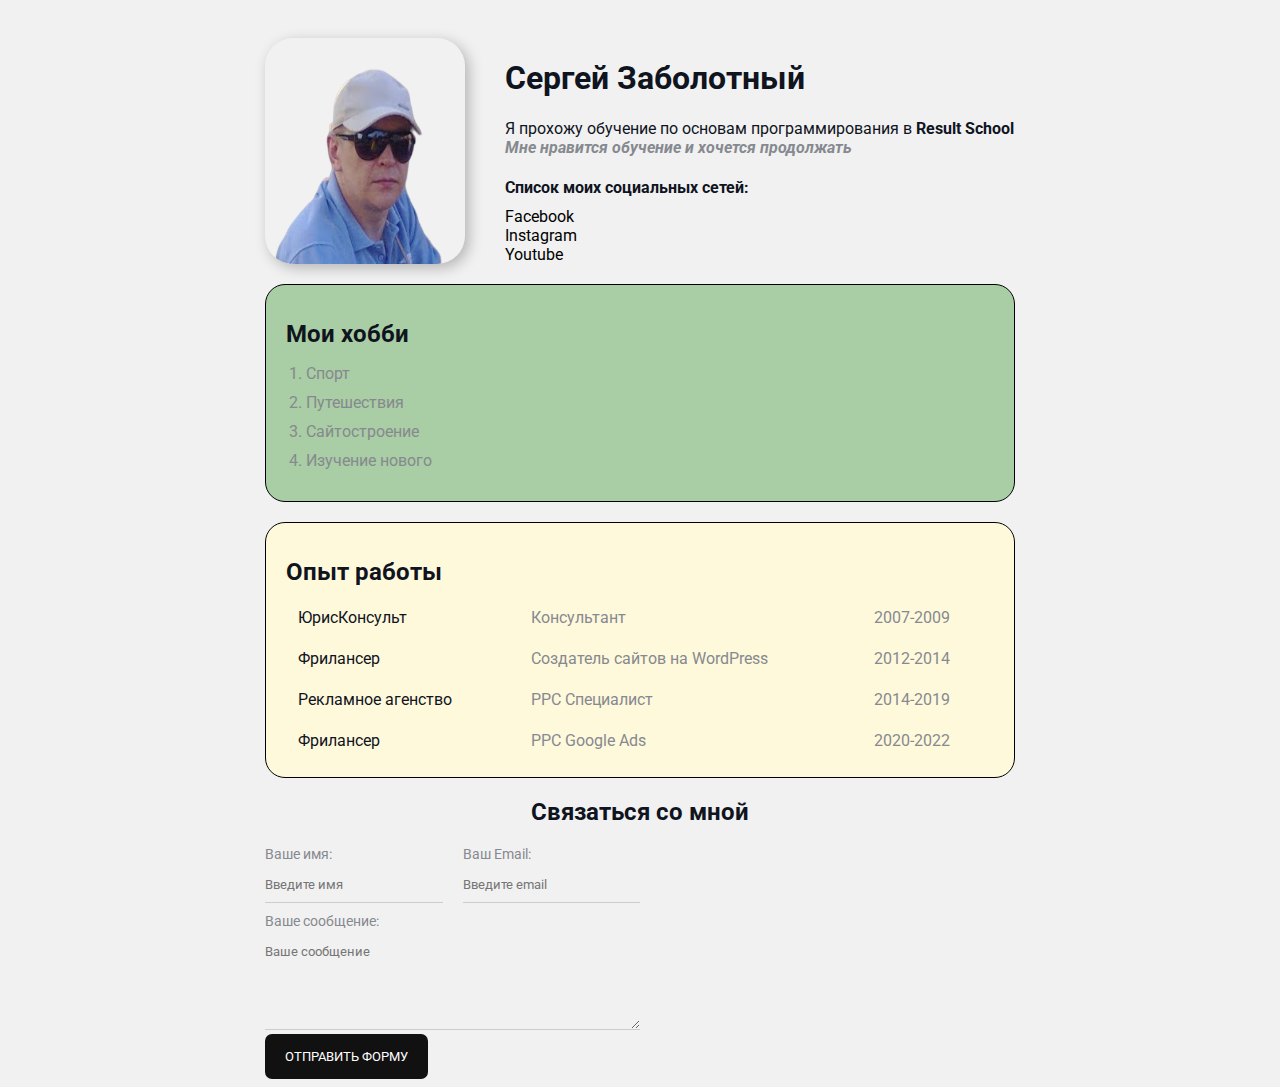
<file: index.html>
<!DOCTYPE html>
<html lang="en">
  <head>
    <meta charset="UTF-8" />
    <meta http-equiv="X-UA-Compatible" content="IE=edge" />
    <meta name="viewport" content="width=device-width, initial-scale=1.0" />
    <meta name="keywords" content="sergej, resume, cv" />
    <meta name="description" content="Это сайт - резюме Сергея Заболотного" />
    <link rel="stylesheet" href="styles.css">
    <title>Sergey Resume</title>
  </head>
  <body>
    <div class="container">
      <div class="info">
        <img src="avatar.png" alt="Сергей Заболотный" class="avatar" />
        <div class="info_text">
          <h1>Сергей Заболотный</h1>
            Я прохожу обучение по основам программирования в
            <strong>Result School</strong>
          </p>
          <p>Мне нравится обучение и хочется продолжать</p>
          <h4>Список моих социальных сетей:</h4>
          <a href="https://www.facebook.com/" target="_blank">Facebook</a>
          <br />
          <a href="https://www.instagram.com/" target="_blank">Instagram</a>
          <br />
          <a href="https://www.youtube.com/" target="_blank">Youtube</a>
        </div>
      </div>
      
      <div class="card bg-green">
        <h2>Мои хобби</h2>
        <ol class="list">
          <li>Спорт</li>
          <li>Путешествия</li>
          <li>Сайтостроение</li>
          <li>Изучение нового</li>
        </ol>
      </div>
      
      <div class="card bg-yellow">
        <h2>Опыт работы</h2>
        
        <table class="table">
          <!--<thead>
            <tr>
              <th>Название</th>
              <th>Должность</th>
              <th>Годы</th>
            </tr>
          </thead>-->
          <tbody>
            <tr>
              <td>ЮрисКонсульт</td>
              <td>Консультант</td>
              <td>2007-2009</td>
            </tr>
            <tr>
              <td>Фрилансер</td>
              <td>Создатель сайтов на WordPress</td>
              <td>2012-2014</td>
            </tr>
            <tr>
              <td>Рекламное агенство</td>
              <td>РРС Специалист</td>
              <td>2014-2019</td>
            </tr>
            <tr>
              <td>Фрилансер</td>
              <td>РРС Google Ads</td>
              <td>2020-2022</td>
            </tr>
          </tbody>
        </table>
      </div>
      
      <form action="/" class="form">
        <h2>Связаться со мной</h2>

        <div class="form-row">
        
          <div class="form-group">
            <label for="text">Ваше имя:</label>
            <input type="text" id="text" placeholder="Введите имя" />
          </div>

          <div class="form-group">
            <label for="email">Ваш Email:</label>
            <input type="email" id="email" placeholder="Введите email"/>
          </div>  
        
        </div>
        
        <div class="form-group">
          <label for="message" placeholder="Ваше сообщение">Ваше сообщение:</label>

          <textarea id="message" cols="25" rows="5" placeholder="Ваше сообщение"></textarea>
        </div> 

            <input class="btn" type="submit" value="ОТПРАВИТЬ ФОРМУ" />
        </div>
      </form>
    </body>
</html>
</file>
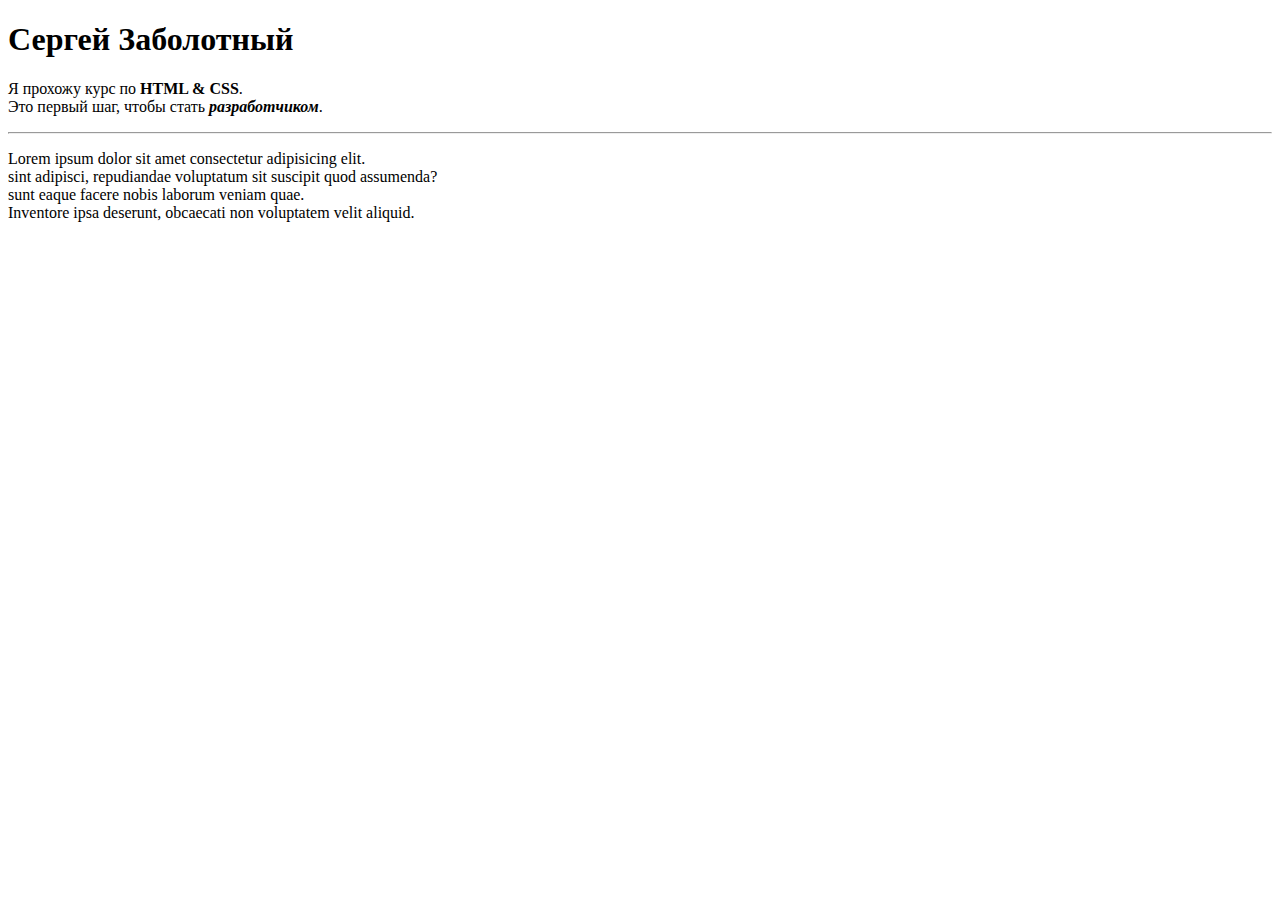
<file: 01_text.html>
<!DOCTYPE html>
<html lang="en">
  <head>
    <meta charset="UTF-8" />
    <meta http-equiv="X-UA-Compatible" content="IE=edge" />
    <meta name="viewport" content="width=device-width, initial-scale=1.0" />
    <meta name="keywords" content="sergej, resume, cv" />
    <meta name="description" content="Это сайт - резюме Сергея Заболотного" />
    <title>Sergej Resume</title>
  </head>
  <body>
    <h1>Сергей Заболотный</h1>
    <p>
      Я прохожу курс по <strong>HTML & CSS</strong>.
      <br />
      Это первый шаг, чтобы стать <strong><em>разработчиком</em></strong
      >.
    </p>
    <hr />
    <p>
      Lorem ipsum dolor sit amet consectetur adipisicing elit.
      <br />sint adipisci, repudiandae voluptatum sit suscipit quod assumenda?
      <br />sunt eaque facere nobis laborum veniam quae. <br />Inventore ipsa
      deserunt, obcaecati non voluptatem velit aliquid.
    </p>
  </body>
</html>
</file>
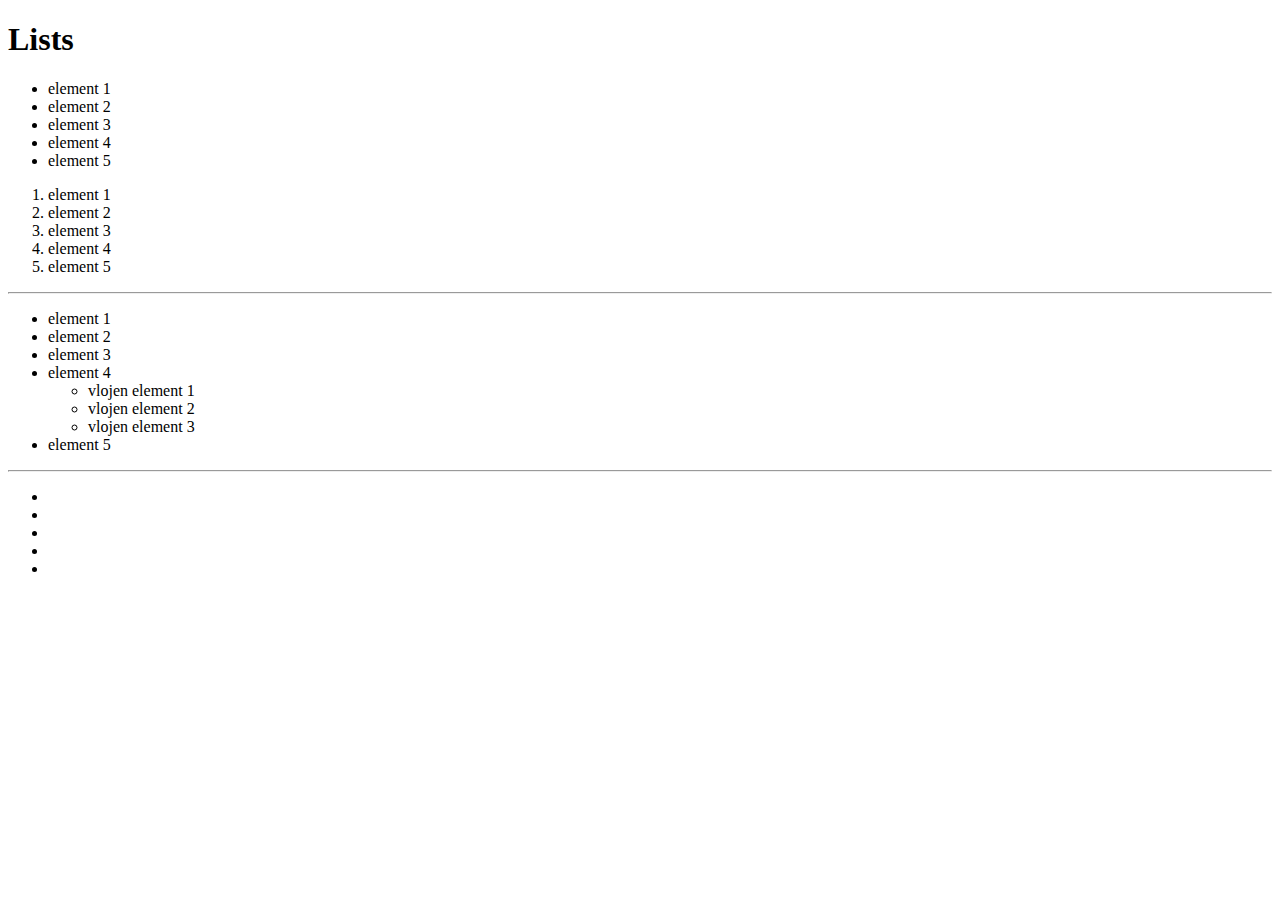
<file: 03_lists.html>
<!DOCTYPE html>
<html lang="en">
  <head>
    <meta charset="UTF-8" />
    <meta http-equiv="X-UA-Compatible" content="IE=edge" />
    <meta name="viewport" content="width=device-width, initial-scale=1.0" />
    <title>Lists</title>
  </head>
  <body>
    <h1>Lists</h1>
    <ul>
      <li>element 1</li>
      <li>element 2</li>
      <li>element 3</li>
      <li>element 4</li>
      <li>element 5</li>
    </ul>
    <ol>
      <li>element 1</li>
      <li>element 2</li>
      <li>element 3</li>
      <li>element 4</li>
      <li>element 5</li>
    </ol>
    <hr />
    <ul>
      <li>element 1</li>
      <li>element 2</li>
      <li>element 3</li>
      <li>
        element 4
        <ul>
          <li>vlojen element 1</li>
          <li>vlojen element 2</li>
          <li>vlojen element 3</li>
        </ul>
      </li>
      <li>element 5</li>
    </ul>
    <hr />
    <ul>
      <li></li>
      <li></li>
      <li></li>
      <li></li>
      <li></li>
    </ul>
  </body>
</html>
</file>
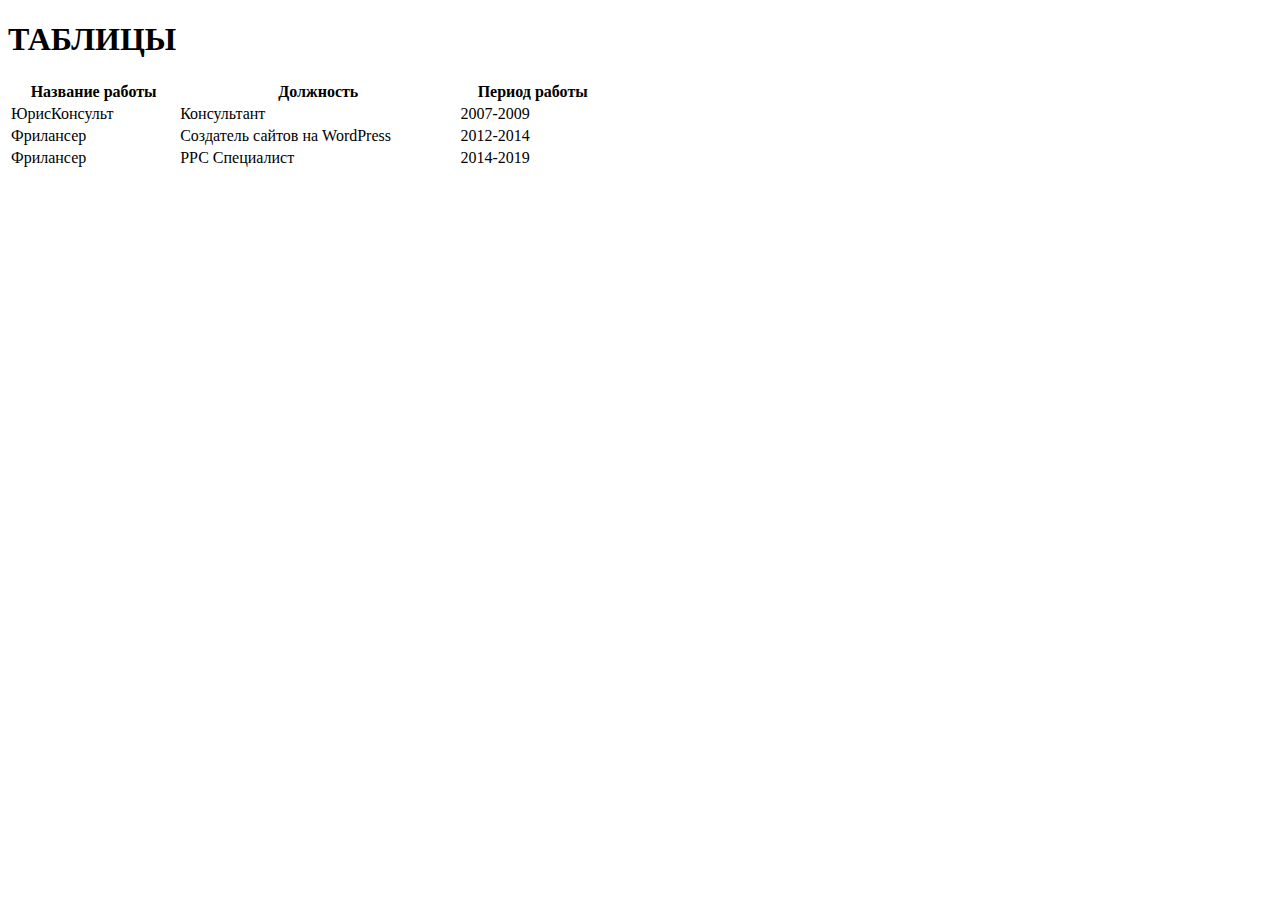
<file: 04_table.html>
<!DOCTYPE html>
<html lang="en">
  <head>
    <meta charset="UTF-8" />
    <meta http-equiv="X-UA-Compatible" content="IE=edge" />
    <meta name="viewport" content="width=device-width, initial-scale=1.0" />
    <title>ТАБЛИЦЫ</title>
  </head>
  <body>
    <h1>ТАБЛИЦЫ</h1>
    <table width="600">
      <thead>
        <tr>
          <th>Название работы</th>
          <th>Должность</th>
          <th>Период работы</th>
        </tr>
      </thead>
      <tbody>
        <tr>
          <td>ЮрисКонсульт</td>
          <td>Консультант</td>
          <td>2007-2009</td>
        </tr>
        <tr>
          <td>Фрилансер</td>
          <td>Создатель сайтов на WordPress</td>
          <td>2012-2014</td>
        </tr>
        <tr>
          <td>Фрилансер</td>
          <td>РРС Специалист</td>
          <td>2014-2019</td>
        </tr>
      </tbody>
    </table>
  </body>
</html>
</file>
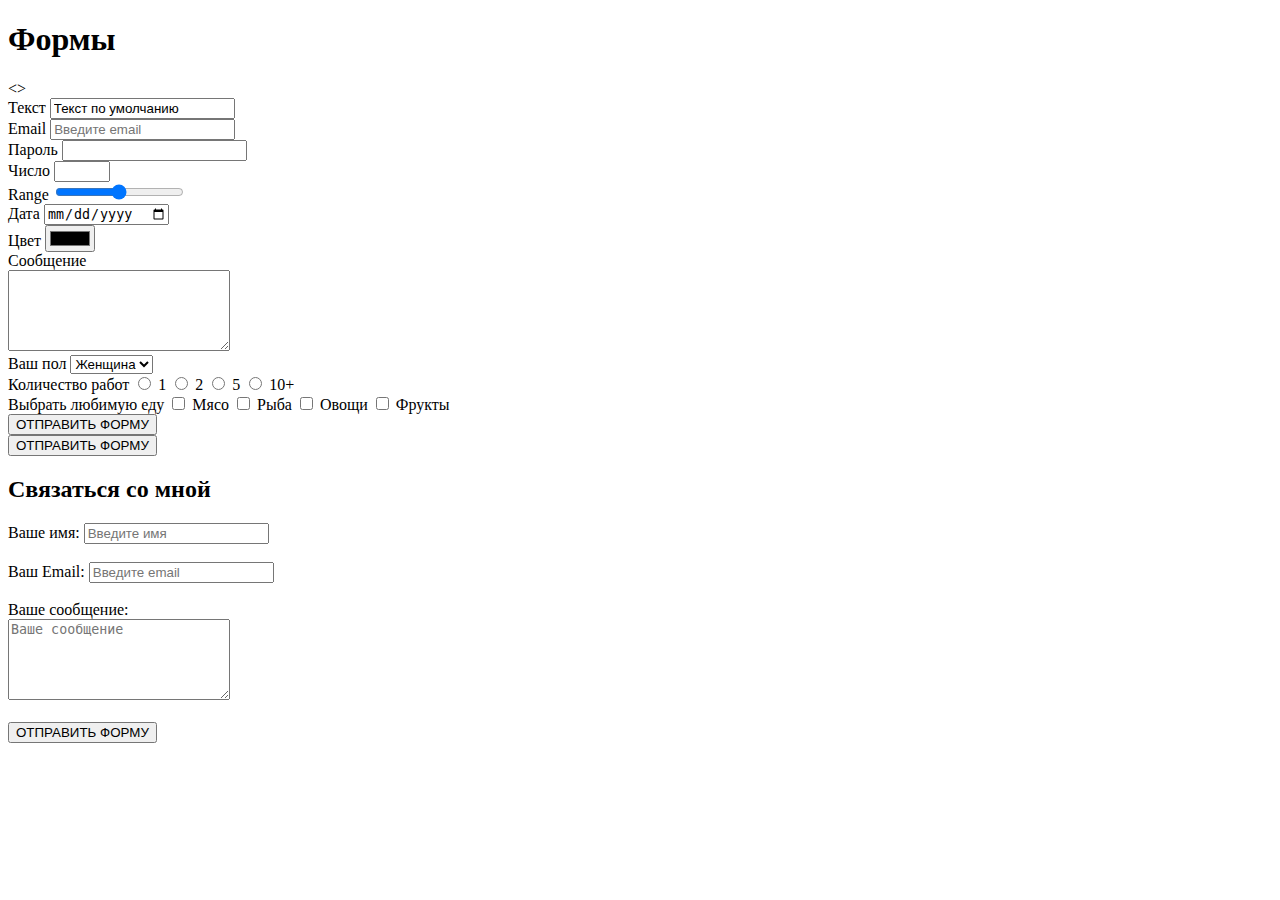
<file: 05_form.html>
<!DOCTYPE html>
<html lang="en">
  <head>
    <meta charset="UTF-8" />
    <meta http-equiv="X-UA-Compatible" content="IE=edge" />
    <meta name="viewport" content="width=device-width, initial-scale=1.0" />
    <title>Формы</title>
  </head>
  <body>
    <h1>Формы</h1>
    <>
      <div>
        <label for="text">Текст</label>
        <input type="text" id="text" value="Текст по умолчанию" readonly/>
      </div>
      <div>
        <label for="email">Email</label>
        <input type="email" id="email" placeholder="Введите email"/>
      </div>
      <div>
        <label for="password">Пароль</label>
        <input type="password" id="password" />
      </div>
      <div>
        <label for="number">Число</label>
        <input type="number" id="number" min="0" max="77" />
      </div>
      <div>
        <label for="range">Range</label>
        <input type="range" id="range" min="0" max="10" step="1" />
      </div>
      <div>
      <label for="date">Дата</label>
      <input type="date" id="date" />
      </div>
      <div>
        <label for="color">Цвет</label>
        <input type="color" id="color" />
      </div>
      <div>
      <label for="message">Сообщение</label>
      <br>
      <textarea id="message" cols="25" rows="5"></textarea>
      </div>
      <div>
        <label for="sex">Ваш пол</label>
        <select id="sex">
            <option value="male">Мужчина</option>
            <option value="female" selected>Женщина</option>
            <option value="other">Другое</option>
        </select>
      </div>
      <div>
        <label>Количество работ</label>
        <input type="radio" name="work"> 1
        <input type="radio" name="work"> 2
        <input type="radio" name="work"> 5
        <input type="radio" name="work"> 10+
      </div>
      <div>
        <label>Выбрать любимую еду</label>
        <input type="checkbox" name="food"> Мясо
        <input type="checkbox" name="food"> Рыба
        <input type="checkbox" name="food"> Овощи
        <input type="checkbox" name="food"> Фрукты
      </div>
      <input type="submit" value="ОТПРАВИТЬ ФОРМУ"/>
      <!--<input type="submit" value="ОТПРАВИТЬ ФОРМУ"/>-->
      <br>
      <button type="submit">ОТПРАВИТЬ ФОРМУ</button>
<h2>Связаться со мной</h2>
      <div>
        <label for="text">Ваше имя:</label>
        <input type="text" id="text" placeholder="Введите имя" />
      </div>
      <br>
      <div>
        <label for="email">Ваш Email:</label>
        <input type="email" id="email" placeholder="Введите email"/>
      </div>  
        <br>
        <div>
         <label for="message" placeholder="Ваше сообщение">Ваше сообщение:</label>
         <br>
         <textarea id="message" cols="25" rows="5" placeholder="Ваше сообщение"></textarea>
        </div> 
          <br>
          <input type="submit" value="ОТПРАВИТЬ ФОРМУ" />
      </div>
      

    </div>
    </form>
  </body>
</html>
</file>
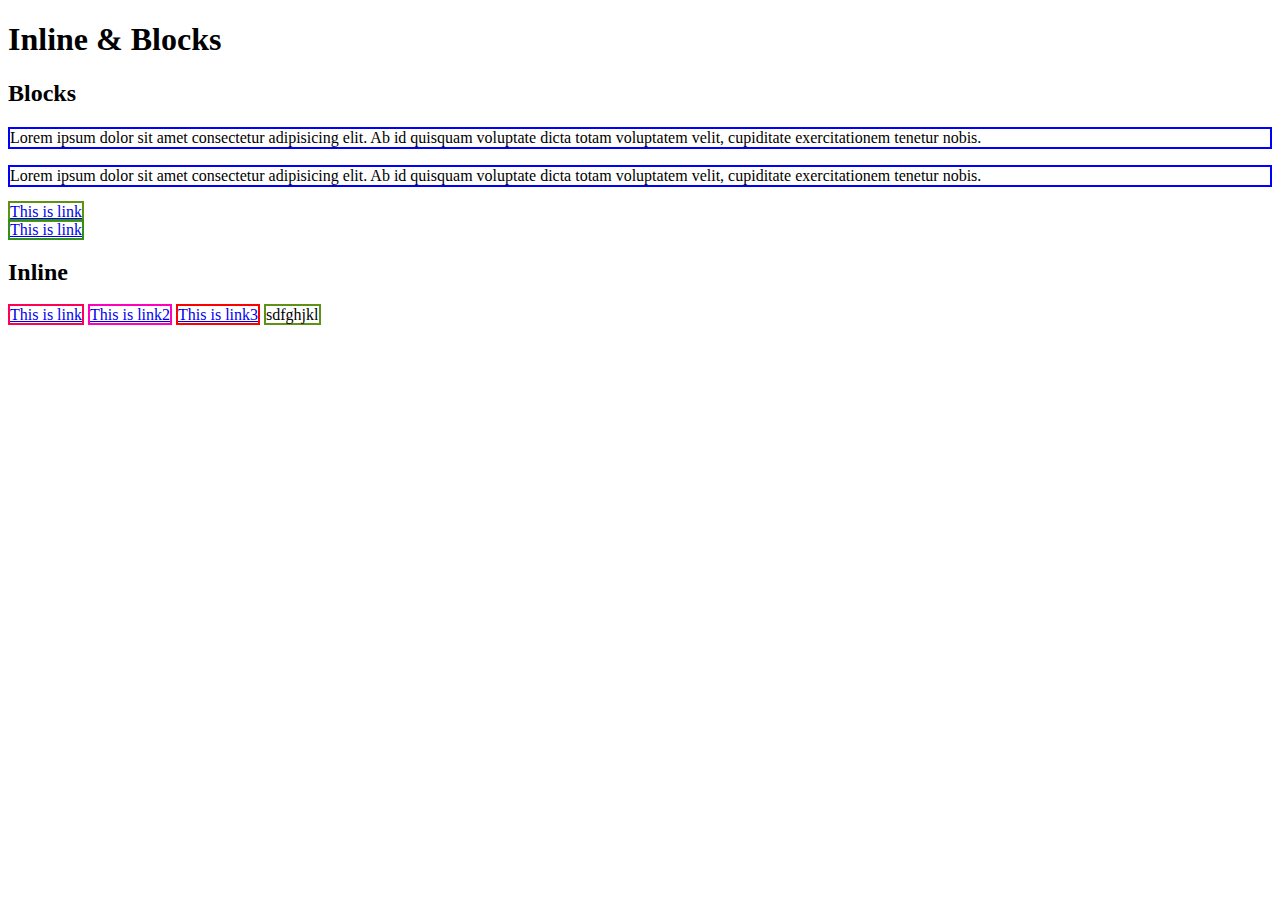
<file: 06_inline_block.html>
<!DOCTYPE html>
<html lang="en">
  <head>
    <meta charset="UTF-8" />
    <meta http-equiv="X-UA-Compatible" content="IE=edge" />
    <meta name="viewport" content="width=device-width, initial-scale=1.0" />
    <title>Inline & Blocks</title>
  </head>
  <body>
    <h1>Inline & Blocks</h1>
    <h2>Blocks</h2>

    <p style="border: 2px solid blue">
      Lorem ipsum dolor sit amet consectetur adipisicing elit. Ab id quisquam
      voluptate dicta totam voluptatem velit, cupiditate exercitationem tenetur
      nobis.
    </p>

    <p style="border: 2px solid blue">
      Lorem ipsum dolor sit amet consectetur adipisicing elit. Ab id quisquam
      voluptate dicta totam voluptatem velit, cupiditate exercitationem tenetur
      nobis.
    </p>
    <div>
      <a href="#" style="border: 2px solid #5e9214">This is link</a>
    </div>
    <div>
      <a href="#" style="border: 2px solid #329016">This is link</a>
    </div>
    <h2>Inline</h2>

    <a href="#" style="border: 2px solid #ff0059">This is link</a>
    <a href="#" style="border: 2px solid rgb(255, 0, 191)">This is link2</a>
    <a href="#" style="border: 2px solid rgb(255, 0, 0)">This is link3</a>

    <span style="border: 2px solid #5e9214">sdfghjkl</span>
  </body>
</html>
</file>
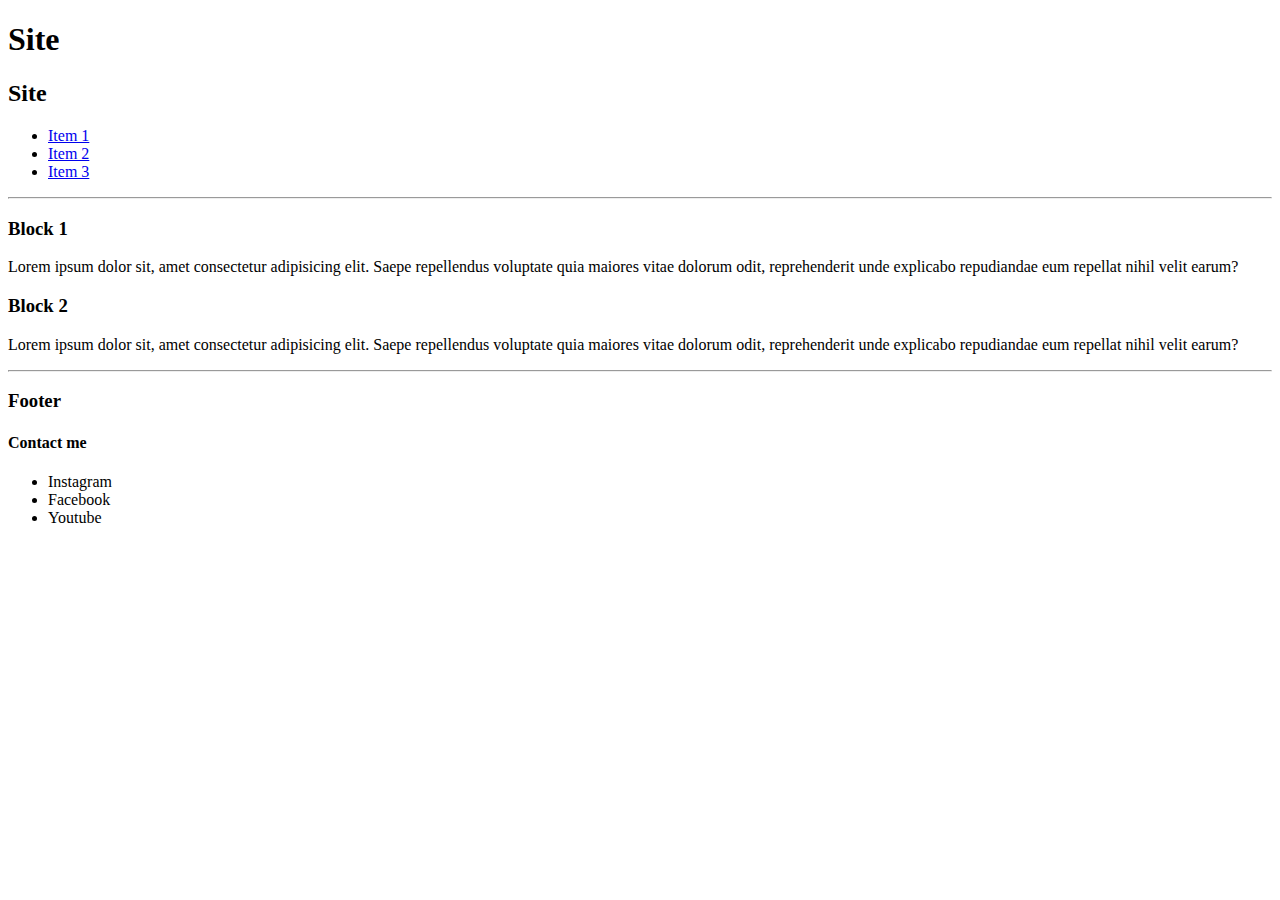
<file: site.html>
<!DOCTYPE html>
<html lang="en">
  <head>
    <meta charset="UTF-8" />
    <meta http-equiv="X-UA-Compatible" content="IE=edge" />
    <meta name="viewport" content="width=device-width, initial-scale=1.0" />
    <title>Site</title>
  </head>
  <body>
    <h1>Site</h1>
    <div id="header">
      <h2>Site</h2>
    </div>

    <div id="navigation">
      <ul>
        <li><a href="#">Item 1</a></li>
        <li><a href="#">Item 2</a></li>
        <li><a href="#">Item 3</a></li>
      </ul>
    </div>

    <hr />

    <div id="block1">
      <h3>Block 1</h3>
      <p>
        Lorem ipsum dolor sit, amet consectetur adipisicing elit. Saepe
        repellendus voluptate quia maiores vitae dolorum odit, reprehenderit
        unde explicabo repudiandae eum repellat nihil velit earum?
      </p>
    </div>
    <div id="block2">
      <h3>Block 2</h3>
      <p>
        Lorem ipsum dolor sit, amet consectetur adipisicing elit. Saepe
        repellendus voluptate quia maiores vitae dolorum odit, reprehenderit
        unde explicabo repudiandae eum repellat nihil velit earum?
      </p>
    </div>

    <hr />

    <div id="footer">
      <h3>Footer</h3>
      <h4>Contact me</h4>
      <ul>
        <li>Instagram</li>
        <li>Facebook</li>
        <li>Youtube</li>
      </ul>
    </div>
  </body>
</html>
</file>
<file: styles.css>
@import url("https://fonts.googleapis.com/css2?family=Roboto&display=swap");

body {
  font-family: Roboto, sans-serif;
  font-size: 16px;
  font-weight: normal;
  background-color: #f1f1f1;
  color: #0f141e;
}

a {
  color: #000;
  text-decoration: none;
}

a:hover {
  text-decoration: underline;
}

a:active {
  color: blue;
}

a:visited {
  color: gray;
}

.container {
  max-width: 750px;
  margin: auto;
  padding-top: 30px;
}

.avatar {
  width: 200px;
  border-radius: 28px;
  box-shadow: 4px 4px 14px rgba(0, 0, 0, 0.25);
}

.info {
  margin-bottom: 20px;
  display: flex;
}

.info_text {
  margin-left: 40px;
}

.info_text p {
  font-style: italic;
  font-weight: bold;
  color: #86898f;
  margin: 0;
}

.info_text h4 {
  margin-bottom: 10px;
}

@media (max-width: 650px) {
  .info {
    display: block;
    text-align: center;
  }
}

.card {
  border: 1px solid black;
  border-radius: 20px;
  padding: 15px 20px;
  margin-bottom: 20px;
}

.card h2 {
  margin-bottom: 10px;
}

.bg-yellow {
  background: #fff9dc;
}

.bg-green {
  background: #a9cda4;
}

.btn {
  background: #111;
  padding: 15px 20px;
  color: #fff;
  border: none;
  font-family: inherit;
  cursor: pointer;
  border-radius: 7px;
}

.btn:hover {
  opacity: 0.8;
}

.list {
  padding: 0 20px;
}

.list li {
  color: #86898f;
  margin-bottom: 10px;
}

.table {
  width: 100%;
}

.table td {
  padding: 10px;
}

.table td:nth-child(2),
.table td:nth-child(3) {
  color: #86898f;
}

.form h2 {
  text-align: center;
}

.form-row {
  margin-bottom: 10px;
  display: flex;
}

.form-row,
.form-group {
  margin-right: 20px;
  width: 50%;
  /* display: inline-block; */
  /* width: calc(50% -20px); */
}

.form-row .form-group:last-child {
  margin-right: 0;
}

@media (max-width: 650px) {
  .form-row {
    display: block;

    .form-row .form-group {
      width: 100%;
      margin-right: 0;
      margin-bottom: 10px;
    }
  }
}

.form-group label {
  display: block;
  font-size: 14px;
  color: #86898f;
}

.form-group input,
.form-group textarea {
  width: 100%;
  box-sizing: border-box;
  border: none;
  background: transparent;
  border-bottom: 1px solid #ccc;
  color: #000;
  padding: 15px 0 10px;
  outline: none;
  font-family: inherit;
}
</file>
